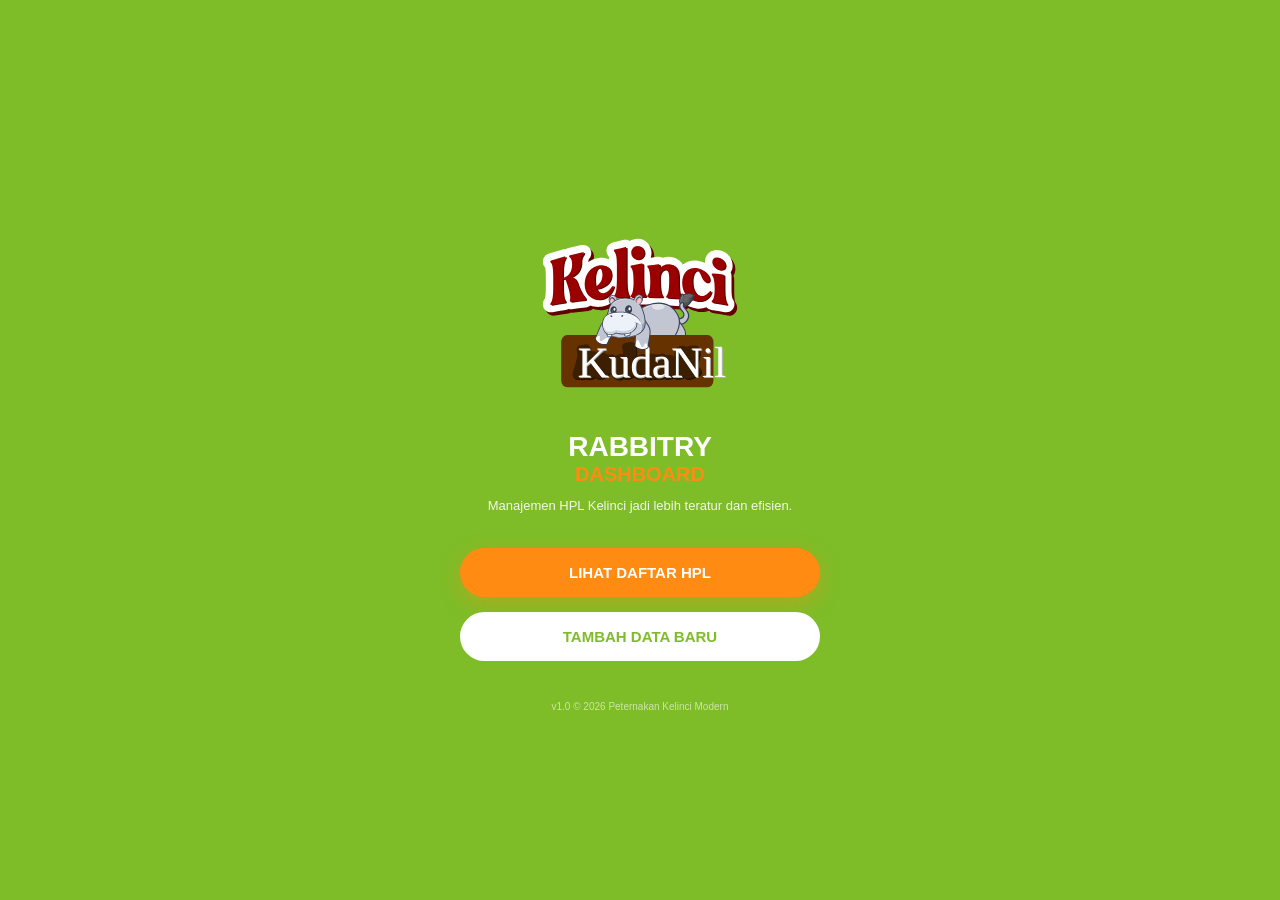
<file: docs/index.html>
<!DOCTYPE html>
<html lang="id">
<head>
    <meta charset="UTF-8">
    <meta name="viewport" content="width=device-width, initial-scale=1.0">
    <title>Welcome to Rabbitry</title>
    <link rel="stylesheet" href="style-welcome.css">
</head>
<body>
    <div class="welcome-container">
        <div class="logo-area">
            <img src="Kelinci Kudanil.svg" alt="Logo Rabbitry" style="width: 250px; height: 250px; object-fit: contain;">
        </div>
        
        <h1>RABBITRY<br><span>DASHBOARD</span></h1>
        <p>Manajemen HPL Kelinci jadi lebih teratur dan efisien.</p>

        <div class="menu-buttons">
            <a href="Output.html" class="btn-primary">LIHAT DAFTAR HPL</a>
            <a href="Input.html" class="btn-secondary">TAMBAH DATA BARU</a>
        </div>

        <footer>
            v1.0 &copy; 2026 Peternakan Kelinci Modern
        </footer>
    </div>
</body>
</html>
</file>
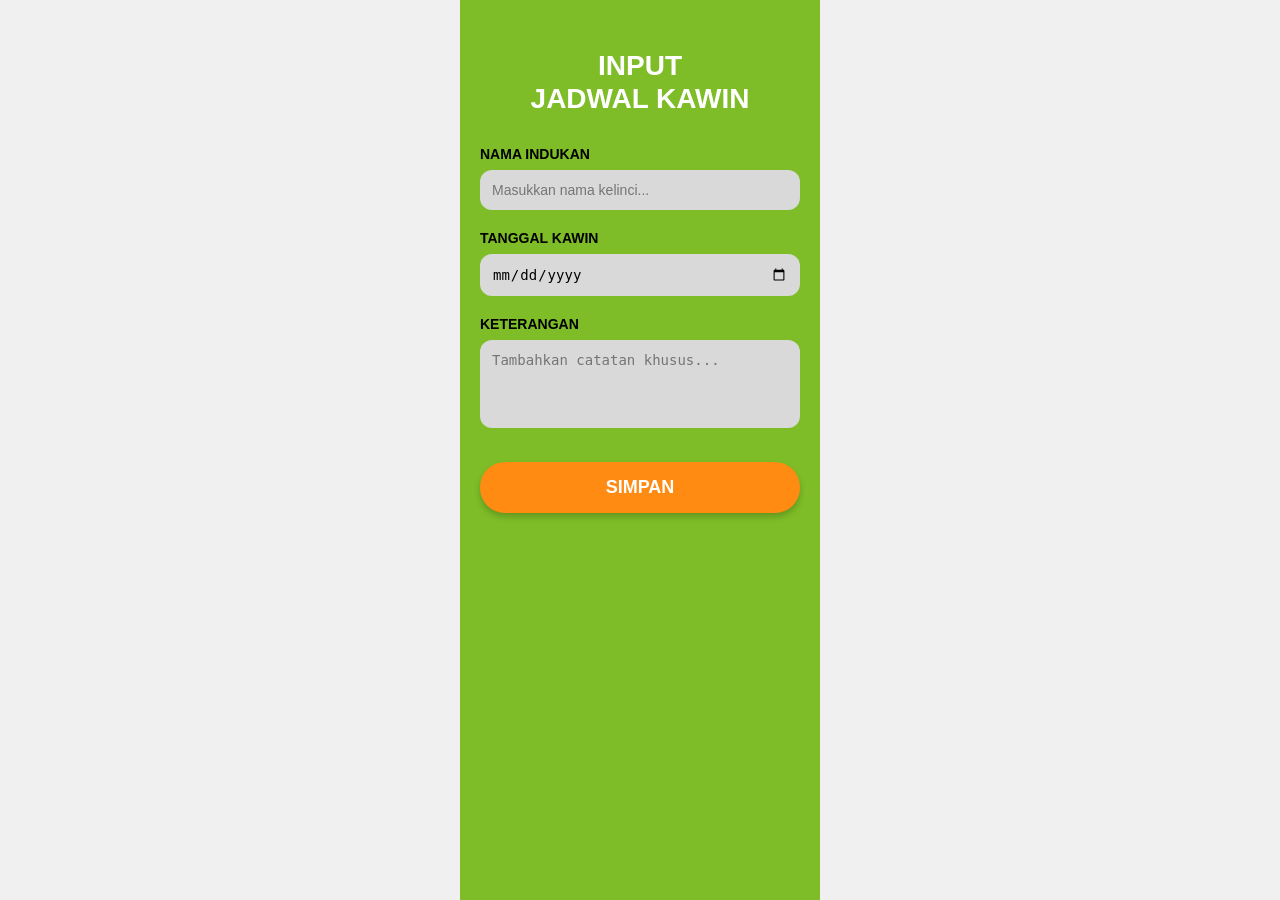
<file: docs/Input.html>
<!DOCTYPE html>
<html lang="id">
<head>
    <meta charset="UTF-8">
    <meta name="viewport" content="width=device-width, initial-scale=1.0">
    <title>Input Jadwal Kawin - Rabbitry</title>
    <link rel="stylesheet" href="style-input.css">
</head>
<body>

    <div class="input-container">
        <header class="input-header">
            <h1>INPUT<br>JADWAL KAWIN</h1>
        </header>

        <div class="form-box">
            <div class="input-group">
                <label>NAMA INDUKAN</label>
                <input type="text" id="namaIndukan" placeholder="Masukkan nama kelinci...">
            </div>

            <div class="input-group">
                <label>TANGGAL KAWIN</label>
                <input type="date" id="tanggalKawin">
            </div>

            <div class="input-group">
                <label>KETERANGAN</label>
                <textarea id="keterangan" rows="4" placeholder="Tambahkan catatan khusus..."></textarea>
            </div>

            <button type="button" id="btnSimpan" class="btn-simpan">SIMPAN</button>
        </div>
    </div>

    <script>
    document.getElementById('btnSimpan').onclick = function() {
        const nama = document.getElementById('namaIndukan').value;
        const tanggal = document.getElementById('tanggalKawin').value;
        const ket = document.getElementById('keterangan').value;

        if (nama === "" || tanggal === "") {
            alert("Waduh, Nama dan Tanggal jangan kosong ya!");
            return;
        }

        // --- REVISI DI SINI ---
        
        // 1. Ambil daftar yang sudah ada di memori. 
        // Kalau belum ada data sama sekali, buat jadi daftar kosong []
        let daftarKelinci = JSON.parse(localStorage.getItem('daftarKelinci')) || [];

        // 2. Buat objek kelinci baru
        const dataBaru = {
            id: Date.now(), // unik id
            nama: nama,
            tanggal: tanggal,
            keterangan: ket
        };

        // 3. Masukkan data baru ke dalam daftar (ditumpuk)
        daftarKelinci.push(dataBaru);

        // 4. Simpan kembali seluruh daftar ke memori
        localStorage.setItem('daftarKelinci', JSON.stringify(daftarKelinci));

        // 5. Pindah halaman
        window.location.href = "Output.html";
    };
</script>
</body>
</html>
</file>
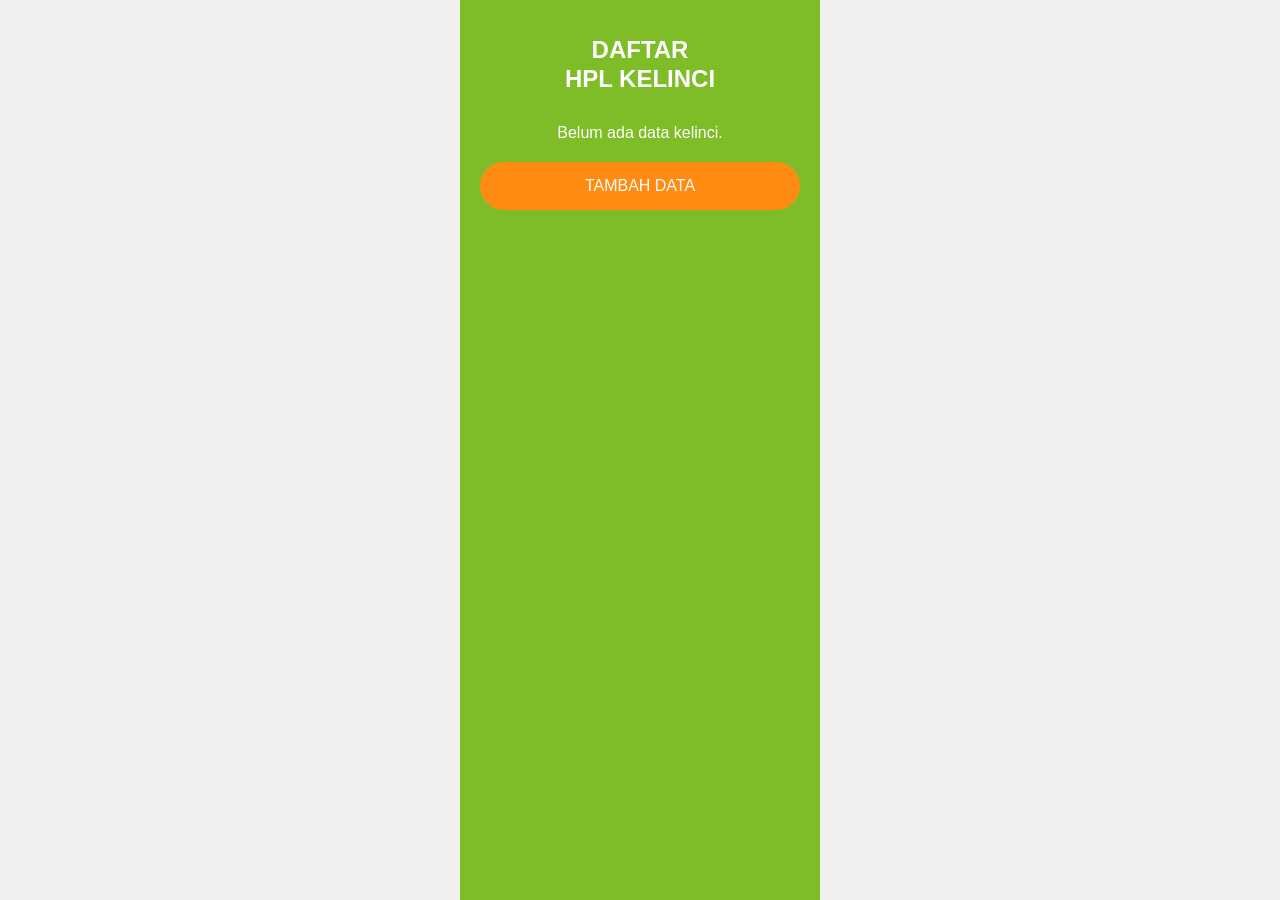
<file: docs/Output.html>
<!DOCTYPE html>
<html lang="id">
<head>
    <meta charset="UTF-8">
    <meta name="viewport" content="width=device-width, initial-scale=1.0">
    <title>Dashboard Rabbitry</title>
    <link rel="stylesheet" href="style-output.css">
    <style>
        /* Tambahan style dikit biar tombol hapusnya rapi */
        .btn-hapus {
            background-color: #ff4d4d;
            color: white;
            border: none;
            padding: 5px 10px;
            border-radius: 5px;
            cursor: pointer;
            font-size: 12px;
            margin-top: 10px;
        }
        .btn-hapus:hover {
            background-color: #cc0000;
        }
    </style>
</head>
<body>

    <div class="output-container">
        <header>
            <h1>DAFTAR<br>HPL KELINCI</h1>
        </header>

        <div id="containerKartu"></div>

        <a href="Input.html" class="btn-tambah">TAMBAH DATA</a>
    </div>

    <script>
        function muatData() {
            const container = document.getElementById('containerKartu');
            
            // 1. Ambil data dari LocalStorage
            const dataTersimpan = localStorage.getItem('daftarKelinci');
            const daftarKelinci = dataTersimpan ? JSON.parse(dataTersimpan) : [];

            // 2. Jika kosong, beri pesan
            if (daftarKelinci.length === 0) {
                container.innerHTML = `<p style="text-align:center; color:white; margin-top:20px;">Belum ada data kelinci.</p>`;
                return;
            }

            // 3. Bersihkan container
            container.innerHTML = "";

            // 4. Gambar kartu satu per satu
            daftarKelinci.forEach((kelinci, index) => {
                const kawin = new Date(kelinci.tanggal);
                const hpl = new Date(kawin);
                hpl.setDate(hpl.getDate() + 30);

                const hariIni = new Date();
                hariIni.setHours(0,0,0,0);
                hpl.setHours(0,0,0,0);
                
                const selisih = Math.ceil((hpl - hariIni) / (1000 * 60 * 60 * 24));
                const tglFormat = hpl.toLocaleDateString('id-ID', { day: 'numeric', month: 'long' });
                
                // Hitung persen progress bar
                let persen = ((30 - selisih) / 30) * 100;
                if (persen > 100) persen = 100;
                if (persen < 0) persen = 0;

                container.innerHTML += `
                    <div class="card" style="margin-bottom: 15px;">
                        <div class="card-content">
                            <div class="info">
                                <h3>${kelinci.nama.toUpperCase()}</h3>
                                <p class="desc">Estimasi Lahir: <b>${tglFormat}</b></p>
                                <small style="opacity: 0.7;">${kelinci.keterangan || ''}</small>
                                <br>
                                <button class="btn-hapus" onclick="hapusKelinci(${index})">Hapus Data</button>
                            </div>
                            <div class="status">
                                <h2 class="hpl-text">H-${selisih > 0 ? selisih : 0}</h2>
                                <p>Hari Lagi</p>
                            </div>
                        </div>
                        <div class="progress-container">
                            <div class="progress-bar" style="width: ${persen}%"></div>
                        </div>
                    </div>
                `;
            });
        }

        // Fungsi baru untuk menghapus data
        function hapusKelinci(id) {
            if (confirm("Hapus data kelinci ini?")) {
                let daftarKelinci = JSON.parse(localStorage.getItem('daftarKelinci')) || [];
                // Buang data berdasarkan urutannya (index)
                daftarKelinci.splice(id, 1);
                // Simpan lagi ke memori
                localStorage.setItem('daftarKelinci', JSON.stringify(daftarKelinci));
                // Gambar ulang layar
                muatData();
            }
        }

        // Jalankan fungsi saat halaman dibuka
        window.onload = muatData;
    </script>

</body>
</html>
</file>
<file: docs/style-welcome.css>
/* 1. Definisi Animasi (Taruh di atas agar rapi) */
@keyframes fadeInUp {
    from {
        opacity: 0;
        transform: translateY(30px);
    }
    to {
        opacity: 1;
        transform: translateY(0);
    }
}

@keyframes pulse {
    0% { transform: scale(1); }
    50% { transform: scale(1.05); }
    100% { transform: scale(1); }
}

/* 2. Style Dasar */
body {
    margin: 0;
    font-family: 'Arial Black', sans-serif;
    background-color: #7EBD27;
    display: flex;
    justify-content: center;
    align-items: center;
    height: 100vh;
    overflow: hidden; /* Mencegah scroll saat animasi muncul */
}

.welcome-container {
    text-align: center;
    width: 360px;
    padding: 20px;
    color: white;
    /* Animasi masuk untuk seluruh konten */
    animation: fadeInUp 1s ease-out; 
}

/* 3. Logo */
.circle-logo {
    background: white;
    width: 200px; /* Ukuran saya sesuaikan sedikit agar proporsional */
    height: 200px; 
    border-radius: 50%;
    margin: 0 auto 10px; /* Jarak bawah dikurangi agar teks naik */
    box-shadow: 0 10px 25px rgba(0,0,0,0.2);
    display: flex;
    justify-content: center;
    align-items: center;
    overflow: hidden;
    /* Animasi bernapas pada logo */
    animation: pulse 3s infinite ease-in-out;
}

.circle-logo img {
    width: 80%; /* Logo gambar akan mengisi 80% dari lingkaran putih */
    height: auto;
}

/* 4. Teks Judul */
h1 {
    font-size: 28px;
    margin-top: -10px; /* Menarik teks RABBITRY ke atas mendekati logo */
    margin-bottom: 5px;
    line-height: 1.1;
}

h1 span {
    font-size: 20px;
    color: #FF8B13;
    display: block; /* Membuat tulisan DASHBOARD di baris baru */
}

p {
    font-family: Arial, sans-serif;
    font-size: 13px;
    margin-bottom: 35px;
    opacity: 0.9;
    padding: 0 20px;
}

/* 5. Tombol-Tombol */
.menu-buttons {
    display: flex;
    flex-direction: column;
    gap: 15px;
    /* Animasi tombol muncul belakangan */
    animation: fadeInUp 1s ease-out 0.5s;
    animation-fill-mode: both;
}

.btn-primary, .btn-secondary {
    text-decoration: none;
    padding: 16px;
    border-radius: 30px;
    font-size: 15px;
    font-weight: bold;
    transition: all 0.3s ease;
}

.btn-primary {
    background: #FF8B13;
    color: white;
    box-shadow: 0 6px 20px rgba(255, 139, 19, 0.4);
}

.btn-secondary {
    background: white;
    color: #7EBD27;
}

.btn-primary:hover, .btn-secondary:hover {
    transform: translateY(-5px);
    box-shadow: 0 8px 25px rgba(0,0,0,0.2);
}

.btn-primary:active, .btn-secondary:active {
    transform: translateY(-1px);
}

/* 6. Footer */
footer {
    margin-top: 40px;
    font-family: Arial, sans-serif;
    font-size: 10px;
    opacity: 0.6;
}
</file>
<file: docs/style-input.css>
body {
    font-family: 'Arial Black', Gadget, sans-serif; /* Agar font tegas seperti desainmu */
    background-color: #f0f0f0;
    margin: 0;
    display: flex;
    justify-content: center;
}

.input-container {
    width: 360px;
    background-color: #7EBD27; /* Hijau utama desainmu */
    min-height: 100vh;
    padding: 30px 20px;
    box-sizing: border-box;
    text-align: center;
}

.input-header h1 {
    color: white;
    font-size: 28px;
    margin-bottom: 30px;
    line-height: 1.2;
}

/* Kotak Form */
.form-box {
    display: flex;
    flex-direction: column;
    gap: 20px;
}

.input-group {
    text-align: left;
}

.input-group label {
    color: black;
    font-size: 14px;
    font-weight: bold;
    display: block;
    margin-bottom: 8px;
}

/* Gaya Input Box */
.input-group input, 
.input-group textarea {
    width: 100%;
    padding: 12px;
    border: none;
    border-radius: 12px; /* Membuat pojok melengkung */
    background-color: #D9D9D9; /* Warna abu-abu seperti di desain */
    font-size: 14px;
    box-sizing: border-box;
}

textarea {
    resize: none;
}
/* Tombol Simpan */
.btn-simpan {
    background-color: #FF8B13; /* Oranye kontras */
    color: white;
    border: none;
    padding: 15px;
    border-radius: 25px;
    font-size: 18px;
    font-weight: bold;
    cursor: pointer;
    margin-top: 10px;
    box-shadow: 0 4px 6px rgba(0,0,0,0.2);
}

.btn-simpan:active {
    transform: scale(0.98); /* Efek saat ditekan */
}
</file>
<file: docs/style-output.css>
/* Reset dan Font Dasar */
body {
    font-family: 'Arial Black', sans-serif;
    background-color: #f0f0f0;
    margin: 0;
    display: flex;
    justify-content: center;
    min-height: 100vh;
}

/* Container Utama */
.output-container {
    width: 360px;
    background-color: #7EBD27;
    min-height: 100vh;
    padding: 20px;
    box-sizing: border-box;
}

/* Header */
header h1 {
    color: white;
    text-align: center;
    font-size: 24px;
    margin-bottom: 30px;
    line-height: 1.2;
}

/* Desain Kartu */
.card {
    background: white;
    border-radius: 20px;
    padding: 20px;
    margin-bottom: 15px;
    box-shadow: 0 4px 10px rgba(0,0,0,0.1);
    display: flex;
    flex-direction: column; /* Menyusun isi ke bawah */
}

.card-content {
    display: flex;
    justify-content: space-between;
    align-items: flex-start; /* Sejajar di atas */
}

/* Informasi Kelinci */
.info {
    flex: 1;
    padding-right: 10px;
}

.info h3 { 
    margin: 0; 
    font-size: 18px; 
    color: #333; 
}

.info .desc { 
    margin: 5px 0 0 0; 
    color: #555; 
    font-size: 12px; 
    font-family: Arial, sans-serif; 
    font-weight: bold;
}

/* Status HPL */
.status { 
    text-align: center; 
    min-width: 80px;
}

.hpl-text { 
    margin: 0; 
    color: #7EBD27; 
    font-size: 28px; 
}

.status p { 
    margin: 0; 
    font-size: 10px; 
    color: #333; 
    font-family: Arial, sans-serif;
}

/* Progress Bar Oranye */
.progress-container {
    background: #5acf0c;
    height: 12px;
    border-radius: 10px;
    margin-top: 15px;
    overflow: hidden;
    width: 100%;
}

.progress-bar {
    background: #a5a4a3;
    height: 100%;
    width: 0%; /* Diatur otomatis oleh JavaScript */
    transition: width 0.8s ease-in-out;
}

/* Tombol Tambah Data di Bawah */
.btn-tambah {
    display: block;
    text-decoration: none;
    background: #FF8B13;
    color: white;
    text-align: center;
    padding: 15px;
    border-radius: 25px;
    margin-top: 20px;
    font-size: 16px;
    transition: transform 0.2s;
}

.btn-tambah:active {
    transform: scale(0.95);
}
</file>
